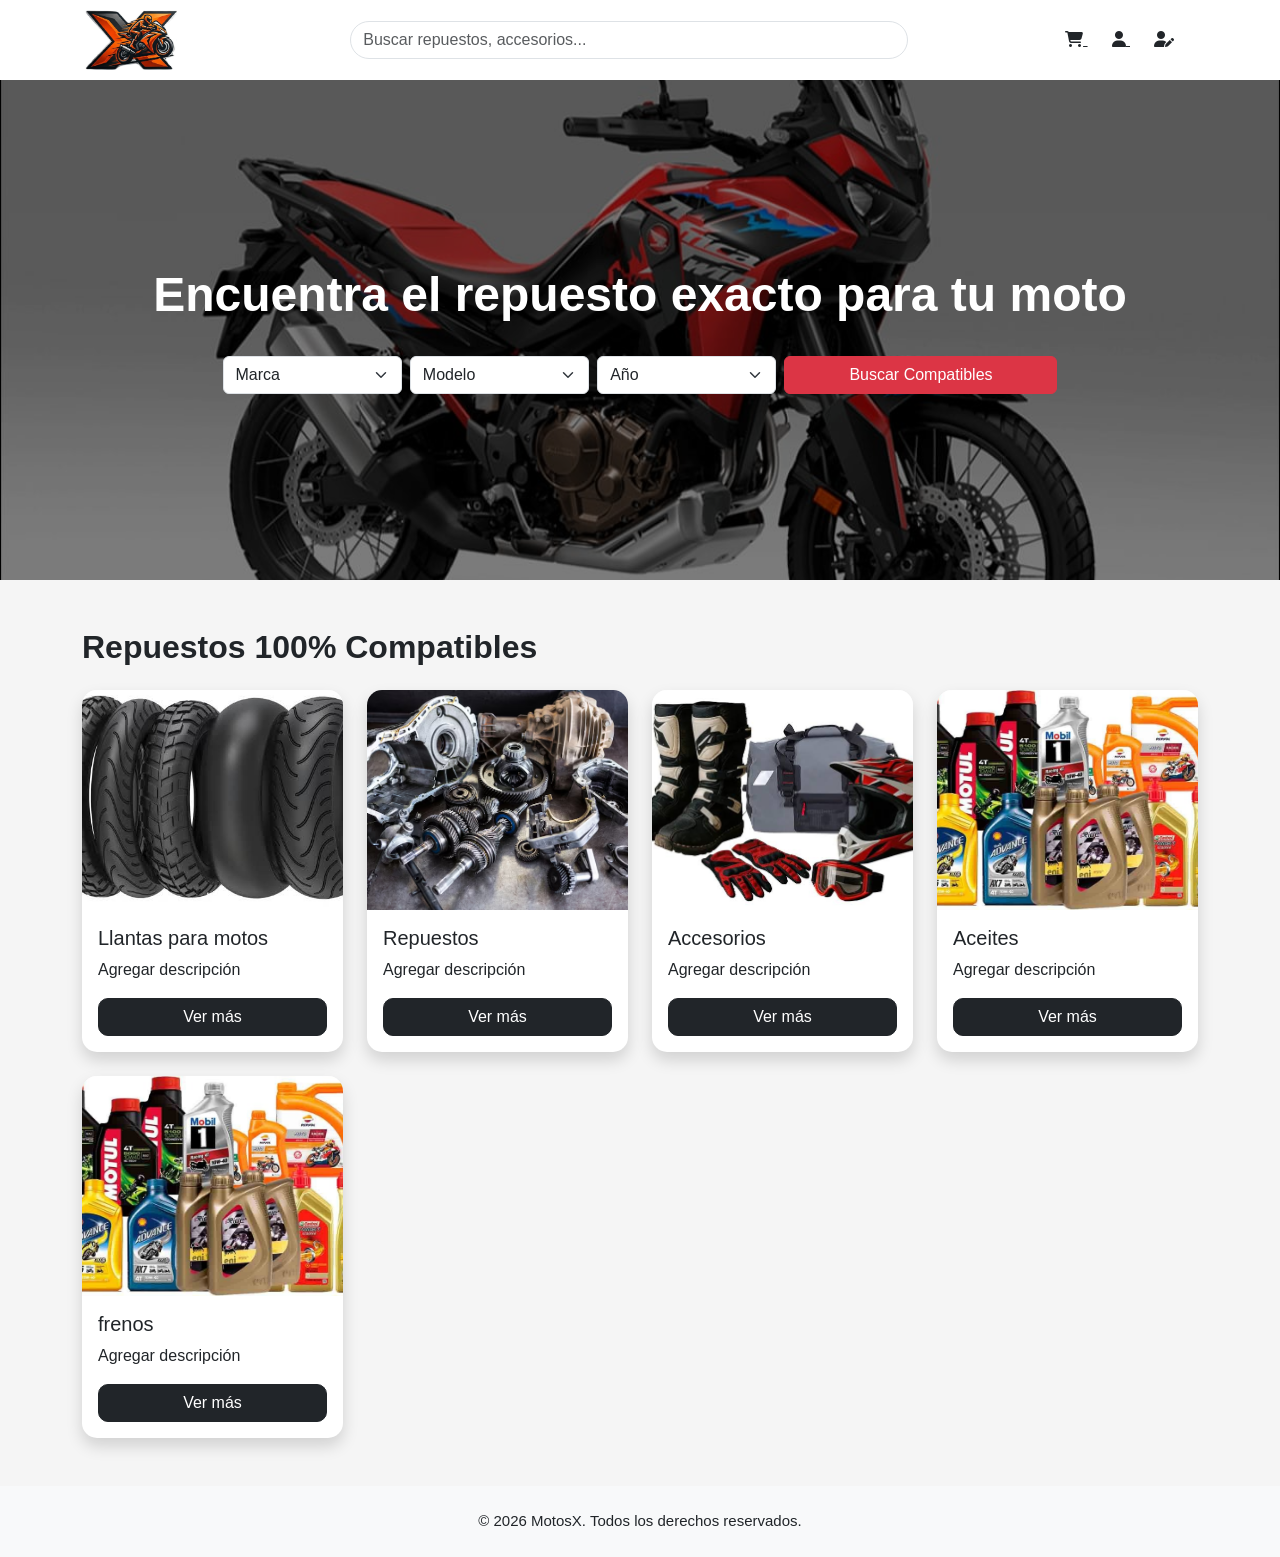
<file: index.html>
<!DOCTYPE html>
<html lang="es">
<head>

<meta charset="UTF-8">
<meta name="viewport" content="width=device-width, initial-scale=1.0">
<title>MotosX</title>
<link href="https://cdn.jsdelivr.net/npm/bootstrap@5.3.7/dist/css/bootstrap.min.css" rel="stylesheet">
<link rel="stylesheet" href="css/style.css">
<link rel="stylesheet"
href="https://cdnjs.cloudflare.com/ajax/libs/font-awesome/6.6.0/css/all.min.css">
</head>
<body>

<!------------------------------------------ NAVBAR -------------------------------------------->

<nav class="navbar navbar-expand-lg bg-white shadow-sm">
     <div class="container">
          <a class="navbar-brand" href="#">
            <img src="img/logo/moto_x_logo.jpg" height="60">
          </a>
             <form class="mx-auto w-50">
              <div class="input-group">
                 <input
                 type="text"
                 class="form-control rounded-pill"
                 placeholder="Buscar repuestos, accesorios...">
              </div>
             </form>
         <div>
          <a href="carrito.html" class="text-dark me-4">
           <i class="fa-solid fa-cart-shopping"></i>
          </a>
          <span id="auth-area">
           <a href="login.html" class="text-dark me-4">
            <i class="fa-solid fa-user"></i>
           </a>
           <a href="registro.html" class="text-dark me-4">
            <i class="fas fa-user-edit"></i>
           </a>
          </span>
         </div>
     </div>
</nav>

<!-- HERO -->

<section class="hero">
     <div class="overlay">
      <div class="container text-center">
         <h1>
         Encuentra el repuesto exacto para tu moto
         </h1>
         <div class="row justify-content-center mt-4 g-2">
          <div class="col-md-2">
             <select class="form-select">
             <option>Marca</option>
             <option>TVS</option>
             <option>PULSAR</option>
             <option>KTM</option>
             <option>YAMAHA</option>
             </select>
          </div>
              <div class="col-md-2">
               <select class="form-select">
                 <option>Modelo</option>
                 <option>Modelo</option>
                 <option>Modelo</option>
                 <option>Modelo</option>
                 <option>Modelo</option>
               </select>
              </div>
                <div class="col-md-2">
                 <select class="form-select">
                   <option>Año</option>
                   <option>2010</option>
                   <option>2011</option>
                   <option>2012</option>
                   <option>2013</option>
                   <option>2014</option>
                   <option>2015</option>
                   <option>2016</option>
                   <option>2017</option>
                   <option>2018</option>
                   <option>2019</option>
                   <option>2020</option>
                   <option>2021</option>
                   <option>2022</option>
                   <option>2023</option>
                   <option>2024</option>
                   <option>2025</option>
                   <option>2026</option>
                 </select>
             </div>
          <div class="col-md-3">
            <button class="btn btn-danger w-100">
              Buscar Compatibles
            </button>
           </div>
         </div>
      </div>
     </div>
</section>

<!-- CATEGORIAS -->

<section class="py-5">
     <div class="container">
       <h2 class="fw-bold mb-4">
         Repuestos 100% Compatibles
       </h2>
         <div class="row g-4">
             <div class="col-lg-3 col-md-6">
              <div class="card h-100 shadow">
               <img src="img/secciones/llantas/seccion_para_llantas.jpg" class="card-img-top">
                <div class="card-body">
                 <h5>Llantas para motos</h5>
                 <p>Agregar descripción</p>
                 <a href="llantas.html" class="btn btn-dark w-100">
                 Ver más
                 </a>
                </div>
              </div>
             </div>
             <div class="col-lg-3 col-md-6">
              <div class="card h-100 shadow">
               <img src="img/secciones/repuestos/repuestos_motos.png" class="card-img-top">
                <div class="card-body">
                 <h5>Repuestos</h5>
                 <p>Agregar descripción</p>
                 <a href="repuestos.html" class="btn btn-dark w-100">
                 Ver más
                 </a>
                </div>
               </div>
              </div>
             <div class="col-lg-3 col-md-6">
              <div class="card h-100 shadow">
               <img src="img/secciones/accesorios/accesorios_de_motos.jpeg" class="card-img-top">
                <div class="card-body">
                 <h5>Accesorios</h5>
                 <p>Agregar descripción</p>
                 <a href="accesorios.html" class="btn btn-dark w-100">
                 Ver más
                 </a>
                </div>
               </div>
              </div>
             <div class="col-lg-3 col-md-6">
              <div class="card h-100 shadow">
               <img src="img/secciones/aceites/Aceites_para_motos.jpg" class="card-img-top">
                <div class="card-body">
                 <h5>Aceites</h5>
                 <p>Agregar descripción</p>
                 <a href="aceites.html" class="btn btn-dark w-100">
                 Ver más
                 </a>
                </div>
               </div>
              </div>
              <div class="col-lg-3 col-md-6">
              <div class="card h-100 shadow">
               <img src="img/secciones/aceites/Aceites_para_motos.jpg" class="card-img-top">
                <div class="card-body">
                 <h5>frenos</h5>
                 <p>Agregar descripción</p>
                 <a href="frenos.html" class="btn btn-dark w-100">
                 Ver más
                 </a>
                </div>
               </div>
              </div>
         </div>
     </div>
</section>
<footer class="bg-light text-center py-4">
     © 2026 MotosX. Todos los derechos reservados.
</footer>
<script src="https://cdn.jsdelivr.net/npm/bootstrap@5.3.7/dist/js/bootstrap.bundle.min.js"></script>
<script src="js/auth-nav.js"></script>
</body>

</html>
</file>
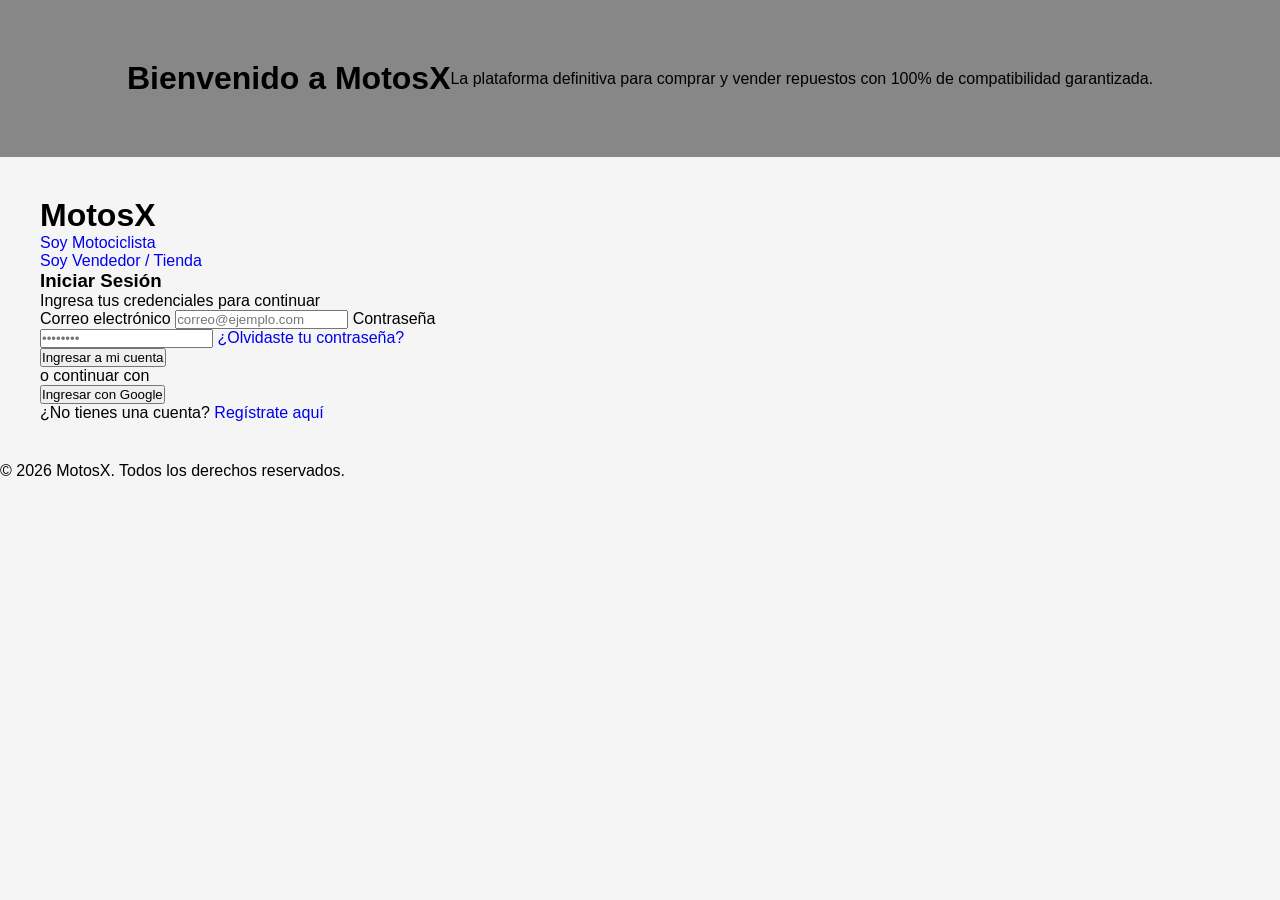
<file: motociclista.html>
<!DOCTYPE html>
<html lang="es">
<head>
    <meta charset="UTF-8">
    <meta name="viewport" content="width=device-width, initial-scale=1.0">
    <title>Login MotosX</title>
    <link rel="stylesheet" href="css/login.css">
</head>
<body>

<div class="container">

    <!-- LADO IZQUIERDO -->
    <div class="left">

        <div class="overlay">
            <h1>Bienvenido a MotosX</h1>

            <p>
                La plataforma definitiva para comprar y vender repuestos
                con 100% de compatibilidad garantizada.
            </p>
        </div>

    </div>

    <!-- LADO DERECHO -->
    <div class="right">

        <div class="login-box">

            <h2 class="logo">MotosX</h2>

            <div class="selector">
            <a href="motociclista.html" class="selector-btn">
                 Soy Motociclista
            </a>

                <div class="selector">
            <a href="motociclista.html" class="selector-btn">
                 Soy Vendedor / Tienda
            </a>
            </div>

            <h3>Iniciar Sesión</h3>

            <p class="subtitle">
                Ingresa tus credenciales para continuar
            </p>

            <form>

                <label>Correo electrónico</label>

                <input
                    type="email"
                    placeholder="correo@ejemplo.com">

                <label>Contraseña</label>

                <input
                    type="password"
                    placeholder="••••••••">

                <a href="#" class="forgot">
                    ¿Olvidaste tu contraseña?
                </a>

                <button type="submit" class="login-btn">
                    Ingresar a mi cuenta
                </button>

            </form>

            <div class="divider">
                <span>o continuar con</span>
            </div>

            <button class="google-btn">
                Ingresar con Google
            </button>

            <p class="register">
                ¿No tienes una cuenta?
                <a href="registro.html">Regístrate aquí</a>
            </p>

        </div>

    </div>

</div>
<footer>
    <p>© 2026 MotosX. Todos los derechos reservados.</p>
</footer>

</body>
</html>
</file>
<file: css/style.css>
body{
background:#f5f5f5;
font-family:Arial, Helvetica, sans-serif;
}

.navbar{
height:80px;
}

.hero{
height:500px;
background:url("../img/fondos/fondo1.jpg") center center;
background-size:cover;
position:relative;
}

.overlay{
background:rgba(0,0,0,.45);
width:100%;
height:100%;
display:flex;
justify-content:center;
align-items:center;
}

.hero h1{
color:white;
font-weight:bold;
font-size:3rem;
}

.card{
border:none;
border-radius:15px;
overflow:hidden;
transition:.3s;
}

.card:hover{
transform:translateY(-8px);
box-shadow:0 15px 30px rgba(0,0,0,.2);
}

.card img{
height:220px;
object-fit:cover;
}

.btn-dark{
border-radius:10px;
}

footer{
font-size:15px;
}
</file>
<file: css/login.css>
*{
    margin:0;
    padding:0;
    box-sizing:border-box;
}

body{
    font-family:Arial, Helvetica, sans-serif;
    background:#f5f5f5;
}

/* ---------------- HERO ---------------- */

.hero{
    background-image:url("../img/fondos/login_fondo.jpg");
    background-size:cover;
    background-position:center;
    position:relative;
    min-height:100vh;
}

.overlay{
    width:100%;
    height:100%;
    background:rgba(0,0,0,.45);
    display:flex;
    justify-content:center;
    align-items:center;
    padding:60px;
}

.hero-content{
    color:white;
    max-width:500px;
}

.hero-content h1{
    font-size:4rem;
    font-weight:bold;
    margin-bottom:25px;
}

.hero-content p{
    font-size:1.5rem;
    line-height:1.6;
}

/* ---------------- BOTON INICIO ---------------- */

.btn-home{
    position:absolute;
    top:25px;
    left:25px;
    z-index:10;
    padding:10px 18px;
    border-radius:10px;
    font-weight:600;
}

.btn-home:hover{
    transform:translateY(-2px);
    transition:.3s;
}

/* ---------------- LOGIN ---------------- */

.login-box{
    width:100%;
    max-width:480px;
    padding:40px;
}

.login-box h1{
    font-size:3rem;
}

.login-box h2{
    font-size:2rem;
}

/* ---------------- BOTON ---------------- */

.btn-login{
    background:#ff5b00;
    color:white;
    font-size:18px;
    font-weight:bold;
    padding:14px;
    border:none;
    border-radius:10px;
}

.btn-login:hover{
    background:#e14f00;
    color:white;
}

/* ---------------- INPUTS ---------------- */

.form-control{
    height:58px;
}

/* ---------------- LINKS ---------------- */

a{
    text-decoration:none;
}

a:hover{
    text-decoration:underline;
}

/* ---------------- RESPONSIVE ---------------- */

@media(max-width:992px){
.hero{
    display:none;
}
.login-box{
    padding:30px;
}
}

.btn-register{

    background:#ff5b00;
    color:white;
    font-weight:bold;
    padding:14px;
    border:none;
    border-radius:10px;
    transition:.3s;
}

.btn-register:hover{
    background:#e04d00;
    color:white;
}

a{
    text-decoration:none;
}

a:hover{
    text-decoration:underline;
}
</file>
